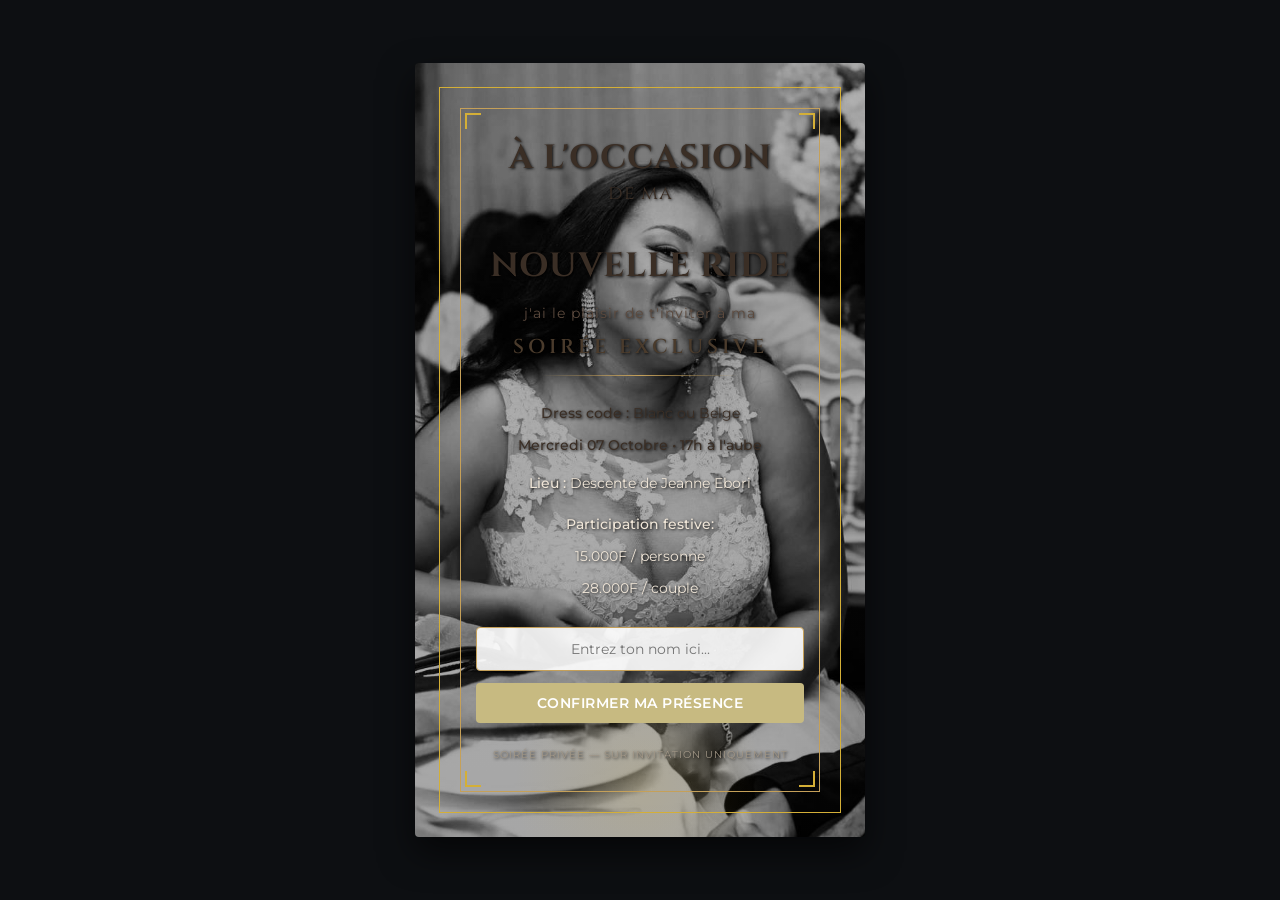
<file: index.html>
<!DOCTYPE html>
<html lang="fr">
<head>
    <meta charset="UTF-8">
    <meta name="viewport" content="width=device-width, initial-scale=1.0">
    <title>Invitation Anniversaire - Soirée Exclusive</title>
    <link rel="stylesheet" href="style.css">
</head>
<body>

    <div class="card">
        <div class="glow-overlay"></div>
        <div class="border-outer">
            <div class="border-inner">
                
                <div class="corner corner-tl"></div>
                <div class="corner corner-tr"></div>
                <div class="corner corner-bl"></div>
                <div class="corner corner-br"></div>

                <!-- En-tête -->
                <h1>
                    À l'occasion<br>
                    <span>de ma</span><br>
                    nouvelle ride
                </h1>

                <p class="subtitle-intro">j'ai le plaisir de t'inviter à ma </p>
                <div class="event-title">Soirée Exclusive</div>

                <div class="divider-line"></div>
                <div class="laurel-icon"></div>

                <!-- Informations -->
                <div class="details-section">
                    <p class="light-text"><span class="label">Dress code :</span> Blanc ou Belge</p>
                    <p class="light-text"><span class="label">Mercredi 07 Octobre • 17h à l'aube</span></p>
                    <p class="dark-text" style="margin-top: 12px;"><span class="label">Lieu :</span> Descente de Jeanne Ebori</p>

                    <div class="price-group dark-text">
                        <p><span class="label">Participation festive:</span></p>
                        <p>15.000F / personne</p>
                        <p>28.000F / couple</p>
                    </div>
                </div>

                <!-- Formulaire de confirmation via WhatsApp -->
                <div class="confirm-section">
                    <input type="text" id="nom" placeholder="Entrez ton nom ici..." class="input-nom">
                    <button id="btn" class="btn-confirm">Confirmer ma présence</button>
                </div>

                <div class="footer-note">
                    Soirée privée — Sur invitation uniquement
                </div>

            </div>
        </div>
    </div>

    <!-- Liaison JavaScript -->
    <script src="script.js"></script>
</body>
</html>
</file>
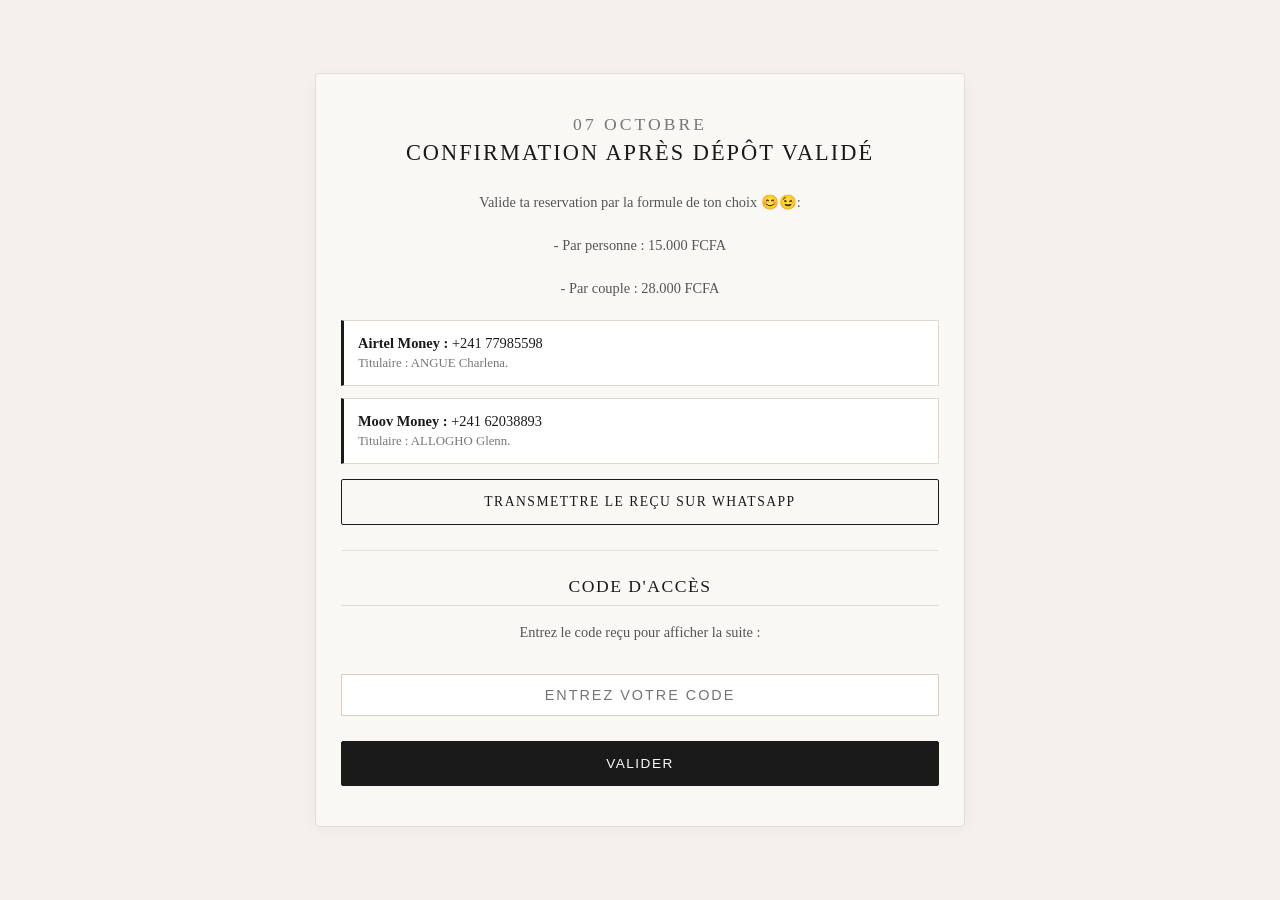
<file: confirmation.html>
<!DOCTYPE html>
<html lang="fr">
<head>
  <meta charset="UTF-8">
  <meta name="viewport" content="width=device-width, initial-scale=1.0">
  <title>Menu & Accès - 07 Octobre</title>
  <style>
    * { box-sizing: border-box; margin: 0; padding: 0; }
    
    body {
      font-family: 'Cormorant Garamond', 'Didot', 'Bodoni MT', 'Cinzel', serif, sans-serif;
      background-color: #f5f0eb; /* Beige doux */
      color: #1a1a1a; /* Noir doux */
      padding: 40px 15px;
      display: flex;
      justify-content: center;
      align-items: center;
      min-height: 100vh;
    }

    .container {
      background: #faf8f5; /* Blanc cassé */
      max-width: 650px;
      width: 100%;
      padding: 40px 25px;
      border-radius: 4px;
      border: 1px solid #e2dcd5;
      box-shadow: 0 4px 20px rgba(0, 0, 0, 0.03);
      text-align: center;
    }

    .event-date {
      font-size: 1.1rem;
      letter-spacing: 3px;
      text-transform: uppercase;
      color: #777777;
      margin-bottom: 5px;
    }

    h2 {
      font-weight: 400;
      letter-spacing: 2px;
      text-transform: uppercase;
      font-size: 1.4rem;
      color: #1a1a1a;
      margin-bottom: 25px;
    }

    h3 {
      font-weight: 400;
      letter-spacing: 1.5px;
      text-transform: uppercase;
      font-size: 1.1rem;
      color: #1a1a1a;
      margin: 20px 0 15px;
      border-bottom: 1px solid #e2dcd5;
      padding-bottom: 8px;
    }

    p {
      font-size: 0.9rem;
      line-height: 1.6;
      color: #555555;
      margin-bottom: 20px;
    }

    .hidden { display: none !important; }

    /* Cartes de Paiement */
    .payment-box {
      background-color: #ffffff;
      border: 1px solid #e0d8d0;
      border-left: 3px solid #1a1a1a;
      padding: 14px;
      margin: 12px 0;
      text-align: left;
      font-size: 0.9rem;
      color: #1a1a1a;
    }

    .payment-box span {
      display: block;
      font-size: 0.8rem;
      color: #777777;
      margin-top: 4px;
    }

    /* Boutons Minimalistes */
    .btn {
      display: block;
      width: 100%;
      padding: 14px;
      border-radius: 2px;
      border: 1px solid #1a1a1a;
      background-color: #1a1a1a;
      color: #faf8f5;
      font-size: 0.85rem;
      letter-spacing: 1.5px;
      text-transform: uppercase;
      cursor: pointer;
      text-decoration: none;
      transition: all 0.3s ease;
      margin-top: 15px;
    }

    .btn:hover {
      background-color: #333333;
      border-color: #333333;
    }

    .btn-secondary {
      background-color: transparent;
      color: #1a1a1a;
    }

    .btn-secondary:hover {
      background-color: #1a1a1a;
      color: #faf8f5;
    }

    /* Input */
    input[type="text"] {
      width: 100%;
      padding: 12px;
      border: 1px solid #d8d0c5;
      background-color: #ffffff;
      font-size: 0.9rem;
      text-align: center;
      margin: 10px 0;
      outline: none;
      letter-spacing: 2px;
      color: #1a1a1a;
    }

    /* Grille Menu & Boissons */
    .menu-grid {
      display: grid;
      grid-template-columns: 1fr;
      gap: 20px;
      text-align: left;
      margin-top: 20px;
    }

    @media (min-width: 580px) {
      .menu-grid {
        grid-template-columns: 1fr 1fr;
      }
    }

    .badge-tag {
      display: inline-block;
      font-size: 0.7rem;
      letter-spacing: 1px;
      text-transform: uppercase;
      padding: 3px 8px;
      background: #1a1a1a;
      color: #faf8f5;
      margin-bottom: 8px;
    }

    .menu-card {
      background: #ffffff;
      border: 1px solid #e2dcd5;
      padding: 15px;
      margin-bottom: 12px;
      cursor: pointer;
      transition: border-color 0.2s ease;
    }

    .menu-card:hover {
      border-color: #1a1a1a;
    }

    .menu-card label {
      cursor: pointer;
      display: block;
    }

    .menu-title {
      font-weight: 600;
      font-size: 0.95rem;
      color: #1a1a1a;
      margin-bottom: 4px;
    }

    .menu-desc {
      font-size: 0.82rem;
      color: #666666;
      line-height: 1.4;
    }

    .drink-section {
      background: #ffffff;
      border: 1px solid #e2dcd5;
      padding: 15px;
    }

    .drink-category {
      font-weight: 600;
      font-size: 0.85rem;
      letter-spacing: 1px;
      text-transform: uppercase;
      margin: 10px 0 5px;
      color: #1a1a1a;
      border-bottom: 1px solid #f0ebd9;
      padding-bottom: 3px;
    }

    .drink-item {
      font-size: 0.82rem;
      color: #555555;
      padding: 3px 0;
    }

    video {
      width: 100%;
      border-radius: 2px;
      border: 1px solid #e0d8d0;
      margin: 15px 0;
    }

    hr {
      border: none;
      border-top: 1px solid #e8e2d9;
      margin: 25px 0;
    }
  </style>
</head>
<body>

  <div class="container">
    <div class="event-date">07 Octobre </div>

    <!-- ÉTAPE 1 : PAIEMENT & CODE -->
    <div id="step-paiement">
      <h2>Confirmation après dépôt validé</h2>
      <p>Valide ta reservation par la formule de ton choix 😊😉: </p>
      <p>- Par personne : 15.000 FCFA</p>
      <p>- Par couple : 28.000 FCFA</p>
      <div class="payment-box">
        <strong>Airtel Money :</strong> +241 77985598
        <span>Titulaire : ANGUE Charlena.</span>
      </div>

      <div class="payment-box">
        <strong>Moov Money :</strong> +241 62038893
        <span>Titulaire : ALLOGHO Glenn.</span>
      </div>

      <a href="https://wa.me/24177985598 ?text=Bonjour,%20voici%20mon%20re%C3%A7u%20de%20paiement." target="_blank" class="btn btn-secondary">
        Transmettre le reçu sur WhatsApp
      </a>

      <hr>

      <h3>Code d'Accès</h3>
      <p>Entrez le code reçu pour afficher la suite :</p>
      <input type="text" id="code-input" placeholder="ENTREZ VOTRE CODE">
      <button onclick="validerCode()" class="btn">Valider</button>
    </div>


    <!-- ÉTAPE 2 : ACCÈS, ITINÉRAIRE & SELECTION MENU -->
    <div id="step-secret" class="hidden">
      <h2>Accès Confirmé</h2>
      
      <h3>Itinéraire & Localisation</h3>
      <video controls>
        <source src="localisation.mp4" type="video/mp4">
      </video>

      <hr>

      <form id="menu-form" onsubmit="envoyerMenuWhatsApp(event)">
        <h3>Sélection du Menu & Boissons</h3>
        <p>Choisissez votre formule repas :</p>

        <div class="menu-grid">
          
          <!-- COLONNE NOURRITURE -->
          <div>
            <span class="badge-tag">Forfait Solo</span>

            <div class="menu-card">
              <label>
                <input type="radio" name="plat" value="Mini Chill (Solo)" required>
                <div class="menu-title">Mini Chill</div>
                <div class="menu-desc">2 mini brochettes (poulet), 4 wings grillés, frites ou alloco, sauce piquante ou mayo maison.</div>
              </label>
            </div>

            <div class="menu-card">
              <label>
                <input type="radio" name="plat" value="Rooftop Deluxe (Solo)">
                <div class="menu-title">Rooftop Deluxe</div>
                <div class="menu-desc">1 brochette bœuf, 2 brochettes poulet, 1 merguez, alloco ou pommes sautées, sauces (piquante, ail).</div>
              </label>
            </div>

            <span class="badge-tag" style="margin-top: 10px;">Forfait Couple</span>

            <div class="menu-card">
              <label>
                <input type="radio" name="plat" value="Fiesta BBQ (Couple)">
                <div class="menu-title">Fiesta BBQ</div>
                <div class="menu-desc">1 brochette de viande, 4 wings, 2 merguez grillées, 1 brochette crevette, alloco + salade fraîcheur.</div>
              </label>
            </div>

            <div class="menu-card">
              <label>
                <input type="radio" name="plat" value="Océan & Braise (Couple)">
                <div class="menu-title">Océan & Braise</div>
                <div class="menu-desc">Émincé de bœuf, 1 brochette crevette, 5 wings miel-gingembre, saucisse de Toulouse, frites croustillantes + salade.</div>
              </label>
            </div>
          </div>

          <!-- COLONNE BOISSONS -->
          <div>
            <span class="badge-tag">Drinks</span>
            
            <div class="drink-section">
              <div class="drink-category">Sunset</div>
              <div class="drink-item">• Passion + Mangue + Rhum blanc</div>
              <div class="drink-item">• Pêche + Jus de passion + Rhum ambré</div>
              <div class="drink-item">• Orange + Pamplemousse + Vodka</div>

              <div class="drink-category" style="margin-top: 15px;">Shoots / Tequila</div>
              <div class="drink-item">• Tequila</div>
              <div class="drink-item">• Vodka</div>
              <div class="drink-item">• Rhum blanc / ambré</div>
              <div class="drink-item">• Casamigos</div>
              <div class="drink-item">• Don Julio</div>
            </div>
          </div>

        </div>

        <button type="submit" class="btn">Valider mon Choix sur WhatsApp</button>
      </form>
    </div>

  </div>

  <script>
    const CODE_SECRET = "Mme ens"; 
    const MON_NUMERO_WA = "24177985598"; // Votre numéro WhatsApp

    function validerCode() {
      const codeSaisi = document.getElementById('code-input').value.trim();
      if (codeSaisi === CODE_SECRET) {
        document.getElementById('step-paiement').classList.add('hidden');
        document.getElementById('step-secret').classList.remove('hidden');
      } else {
        alert("Code incorrect. Veuillez transmettre votre reçu pour l'obtenir.");
      }
    }

    function envoyerMenuWhatsApp(event) {
      event.preventDefault();
      const choixPlat = document.querySelector('input[name="plat"]:checked').value;
      const message = encodeURIComponent(`Bonjour, voici mon choix pour l'événement du 07 Octobre : ${choixPlat}`);
      window.open(`https://wa.me/${MON_NUMERO_WA}?text=${message}`, '_blank');
    }
  </script>

</body>
</html>
</file>
<file: style.css>
@import url('https://fonts.googleapis.com/css2?family=Cinzel:wght@400;600;700&family=Montserrat:wght@300;400;500&display=swap');

* {
    box-sizing: border-box;
    margin: 0;
    padding: 0;
}

body {
    background-color: #0d0f12;
    display: flex;
    justify-content: center;
    align-items: center;
    min-height: 100vh;
    font-family: 'Montserrat', sans-serif;
    padding: 20px;
}

.card {
    width: 100%;
    max-width: 450px;
    background: linear-gradient(rgba(0, 0, 0, 0.30), rgba(0, 0, 0, 0.35)),url('mme1.jpeg') no-repeat center/cover;
    border-radius: 4px;
    padding: 24px;
    box-shadow: 0 15px 35px rgba(0, 0, 0, 0.6);
    position: relative;
    color: #ffffff;
    text-align: center;
    overflow: hidden;
    text-shadow: 1px 1px 3px rgba(0, 0, 0, 0.9);
}

/* Cadre et Bordures Art Déco */
.border-outer {
    border: 1px solid #d4af37;
    padding: 20px;
    height: 100%;
    position: relative;
}

.border-inner {
    border: 1px solid #c5a059;
    padding: 30px 15px;
    position: relative;
}

/* Coins décoratifs */
.corner {
    position: absolute;
    width: 16px;
    height: 16px;
    border-color: #d4af37;
    border-style: solid;
}
.corner-tl { top: 4px; left: 4px; border-width: 2px 0 0 2px; }
.corner-tr { top: 4px; right: 4px; border-width: 2px 2px 0 0; }
.corner-bl { bottom: 4px; left: 4px; border-width: 0 0 2px 2px; }
.corner-br { bottom: 4px; right: 4px; border-width: 0 2px 2px 0; }

/* Typographie */
h1 {
    font-family: 'Cinzel', serif;
    font-size: 2.1rem;
    font-weight: 700;
    text-transform: uppercase;
    letter-spacing: 1px;
    line-height: 1.15;
    color: #3a2e25;
    margin-bottom: 20px;
}

h1 span {
    display: block;
    font-size: 1.2rem;
    font-weight: 400;
    text-transform: lowercase;
    margin: 4px 0;
}

.subtitle-intro {
    font-size: 0.85rem;
    letter-spacing: 1px;
    color: #5c4a3e;
    margin-bottom: 12px;
    font-weight: 400;
}

.event-title {
    font-family: 'Cinzel', serif;
    font-size: 1.25rem;
    letter-spacing: 4px;
    color: #4a3b2c;
    text-transform: uppercase;
    font-weight: 600;
    margin-bottom: 15px;
}

/* Séparateurs et icône */
.divider-line {
    width: 60%;
    height: 1px;
    background: linear-gradient(90deg, transparent, #c5a059, transparent);
    margin: 15px auto;
}

.laurel-icon {
    font-size: 1.4rem;
    color: #b89343;
    margin: 10px 0 25px 0;
}

/* Informations de la soirée */
.details-section {
    margin-top: 20px;
    font-size: 0.9rem;
    line-height: 1.8;
}

.details-section p {
    margin: 6px 0;
}

.label {
    font-weight: 500;
}

.light-text {
    color: #3a2e25;
}

.dark-text {
    color: #f0e6d8;
}

.price-group {
    margin-top: 15px;
}

/* Style du champ de saisie et du bouton */
.confirm-section {
    margin-top: 25px;
    display: flex;
    flex-direction: column;
    gap: 12px;
}

.input-nom {
    width: 100%;
    padding: 12px 15px;
    border: 1px solid #c5a059;
    border-radius: 4px;
    background: rgba(255, 255, 255, 0.9);
    color: #2b231d;
    font-family: 'Montserrat', sans-serif;
    font-size: 0.9rem;
    text-align: center;
    outline: none;
}

.input-nom:focus {
    border-color: #d4af37;
    box-shadow: 0 0 5px rgba(212, 175, 55, 0.5);
}

.btn-confirm {
    width: 100%;
    padding: 12px 20px;
    background: linear-gradient(135deg,#c7ba81, #c7ba81);
    color: #ffffff;
    border: none;
    border-radius: 4px;
    font-family: 'Montserrat', sans-serif;
    font-weight: 600;
    font-size: 0.85rem;
    cursor: pointer;
    text-transform: uppercase;
    letter-spacing: 0.5px;
    transition: transform 0.2s, background 0.2s;
}

.btn-confirm:hover {
    transform: translateY(-2px);
    background: linear-gradient(135deg, #454130, #c7ba81);
}

.footer-note {
    font-size: 0.65rem;
    letter-spacing: 1px;
    text-transform: uppercase;
    color: #a09585;
    margin-top: 25px;
}

/* Effet lumineux en arrière-plan */
.glow-overlay {
    position: absolute;
    bottom: -50px;
    left: 50%;
    transform: translateX(-50%);
    width: 300px;
    height: 200px;
    background: radial-gradient(circle, rgba(212,175,55,0.15) 0%, rgba(0,0,0,0) 70%);
    pointer-events: none;
}
</file>
